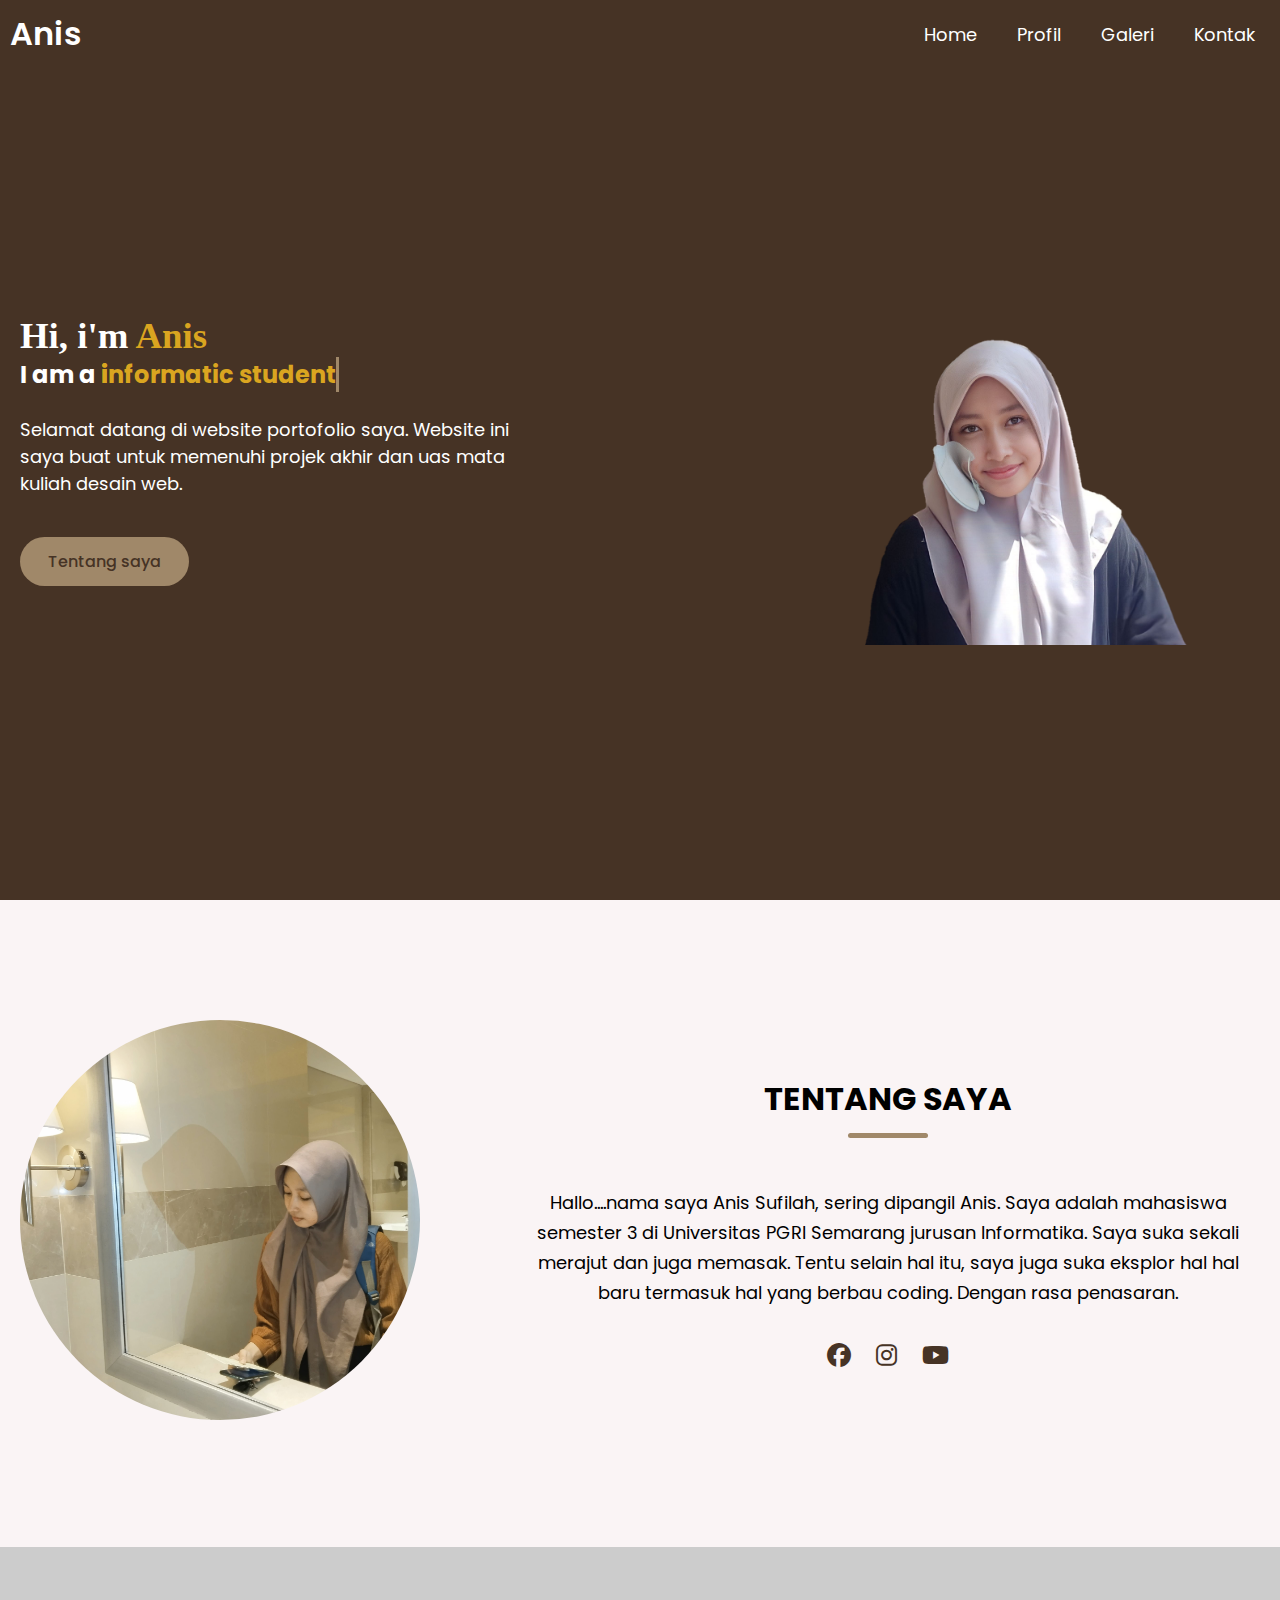
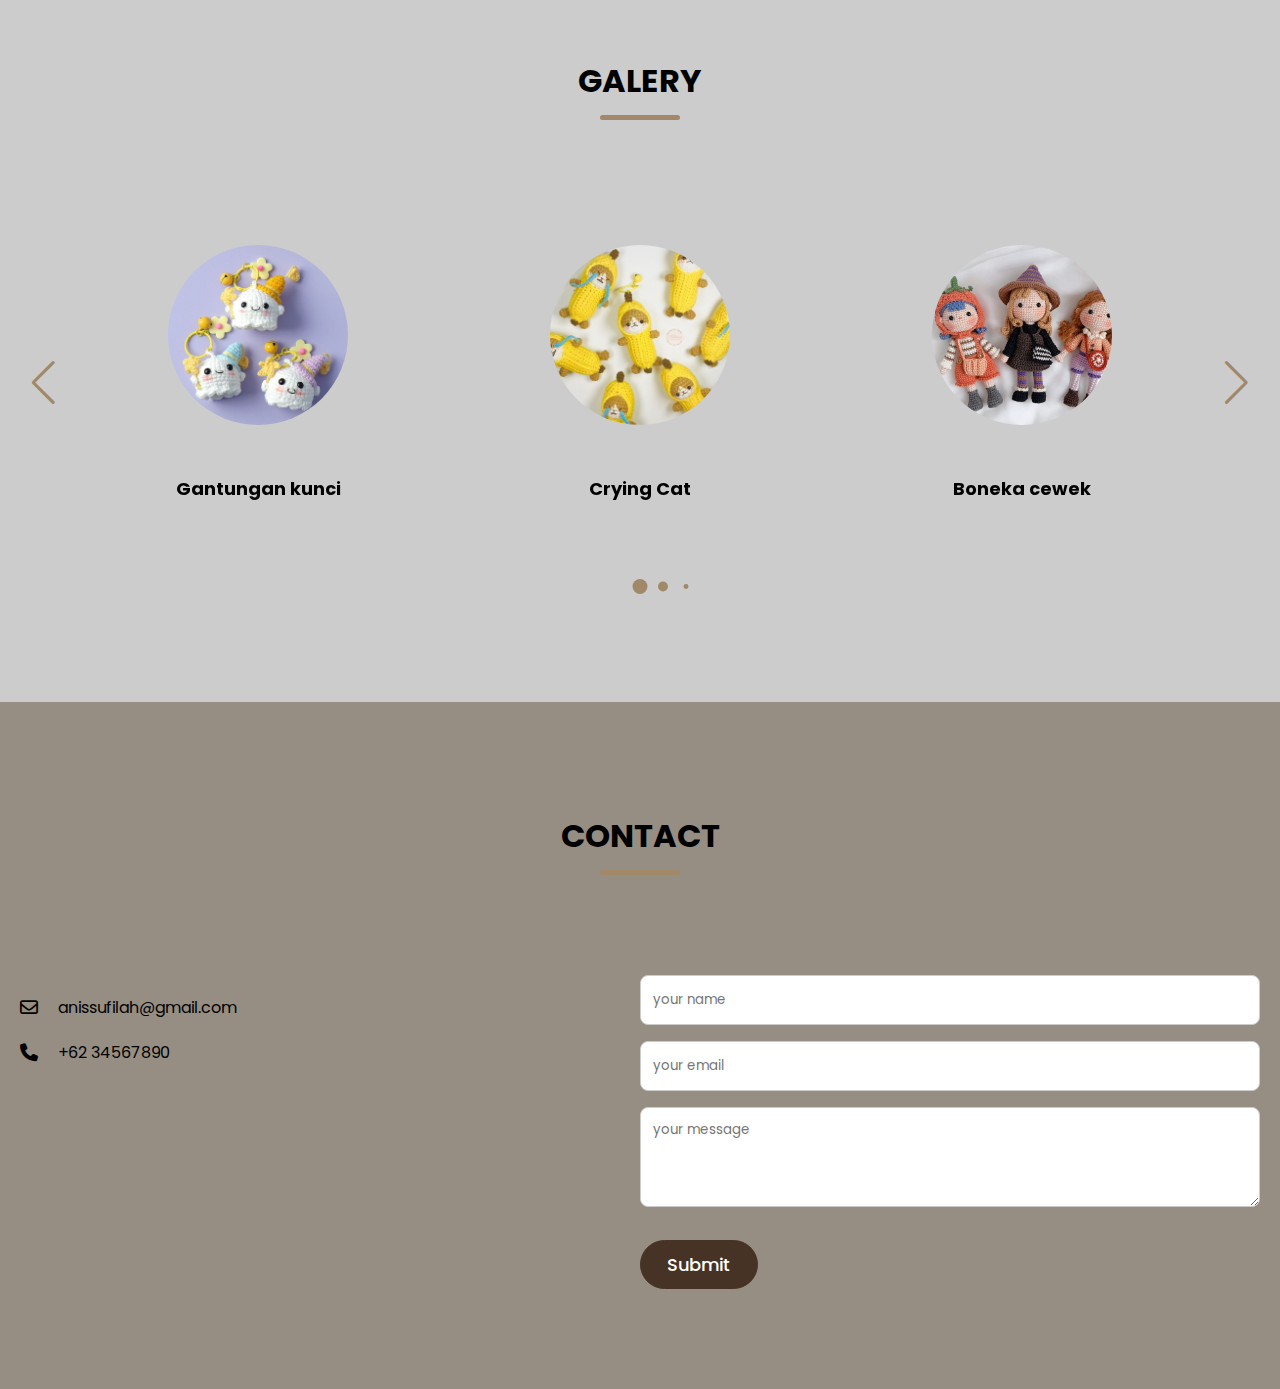
<file: index.html>
<!DOCTYPE html>
<html lang="en">
<head>
    <meta charset="UTF-8">
    <meta name="viewport" content="width=device-width, initial-scale=1.0">
    <title>Personal Portofolio Anis</title>
    <!-- Link untuk menampilkan ikon-->
    <link rel="stylesheet" href="https://cdnjs.cloudflare.com/ajax/libs/font-awesome/6.7.2/css/all.min.css">
    <!-- Link swiper css -->
    <link rel="stylesheet" href="https://cdn.jsdelivr.net/npm/swiper@11/swiper-bundle.min.css">
    <link rel="stylesheet" href="style.css">
</head>
<body>
    <!-- Header/Navbar -->
    <header>
        <nav class="navbar section-content">
            <a href="#" class="nav-logo">
                <h2 class="logo-text"> Anis</h2>
            </a>
        <ul class="nav-menu">
            <button id="menu-close-button" class="fas fa-times"></button>
            
            <li class="nav-item">
                <a href="#hero" class="nav-link">Home</a>
            </li>
            <li class="nav-item">
                <a href="#about" class="nav-link">Profil</a>
            </li>
            <li class="nav-item">
                <a href="#galery" class="nav-link">Galeri</a>
            </li>
            <li class="nav-item">
                <a href="#contact" class="nav-link">Kontak</a>
            </li>
        </ul>

        <button id="menu-open-button" class="fas fa-bars"></button>
        </nav>
    </header> 

    <main>
        <!-- Hero section -->
        <section class="hero-section" id="hero">
            <div class="section-content">
                <div class="hero-details">
                    <h2 class="title">Hi, i'm <span>Anis</span></h2>
                    <h3 class="subtitle">I am a <span class="typing">i</span></h3>
                    <p class="description">Selamat datang di website portofolio saya. Website ini saya buat untuk memenuhi projek akhir dan uas mata kuliah desain web.</p>
                    
                    <div class="buttons">
                        <a href="#about" class="button tentang-saya">Tentang saya</a>
                    </div>
                </div>
                <div class="hero-image-wrapper">
                    <img src="gambar home.png" alt="Hero"
                    class="hero-image">
                </div>
            </div>
        </section>

        <!-- About section -->
        <section class="about-section" id="about">
            <div class="section-content">
                <div class="about-image-wrapper">
                    <img src="gambar profil 1.jpg" alt="About" 
                    class="about-image">
                </div>
                <div class="about-details">
                    <h2 class="section-title">Tentang Saya</h2>
                    <p class="text">Hallo....nama saya Anis Sufilah, sering dipangil Anis. 
                    Saya adalah mahasiswa semester 3 di Universitas PGRI Semarang jurusan Informatika. 
                    Saya suka sekali merajut dan juga memasak. Tentu selain hal itu, saya juga suka
                    eksplor hal hal baru termasuk hal yang berbau coding. Dengan rasa penasaran.
                    </p>
                    <div class="social-link-list">
                        <a href="https://www.facebook.com/anis.sufilah?mibextid=ZbWKwL" class="social-link"><i class="fa-brands fa-facebook"></i></a>
                        <a href="https://www.instagram.com/melodycs_/" class="social-link"><i class="fa-brands fa-instagram"></i></a>
                        <a href="https://youtube.com/@anissufilah3357?si=7U31eoU0epOGjlzt" class="social-link"><i class="fa-brands fa-youtube"></i></a>
                    </div>
                </div>
            </div>
        </section>

        <!-- Galery section -->
        <section class="galery-section" id="galery">
            <h2 class="section-title">Galery</h2>
    <div class="section-content">
        <div class="slider-container swiper">
            <div class="slider-wrapper">
                <ul class="galery-list swiper-wrapper">
                    <li class="galery swiper-slide">
                        <img src="amigurumi1.jpg" alt="User" class="user-image">
                        <h3 class="name">Gantungan kunci</h3>
                    </li>
                    <li class="galery swiper-slide">
                        <img src="amigurumi2.jpg" alt="User" class="user-image">
                        <h3 class="name">Crying Cat</h3>
                    </li>
                    <li class="galery swiper-slide">
                        <img src="gambar1.jpg" alt="User" class="user-image">
                        <h3 class="name">Boneka cewek</h3>
                    </li>
                    <li class="galery swiper-slide">
                        <img src="gambar2.jpg" alt="User" class="user-image">
                        <h3 class="name">Bunga pada pot</h3>
                    </li>
                    <li class="galery swiper-slide">
                        <img src="tas rajut1.jpg" alt="User" class="user-image">
                        <h3 class="name">Tas Rabbit</h3>
                    </li>
                    <li class="galery swiper-slide">
                        <img src="tas rajut 4.jpg" alt="User" class="user-image">
                        <h3 class="name">Totebag</h3>
                    </li>
                </ul>
                <div class="swiper-pagination"></div>
                <div class="swiper-slide-button swiper-button-prev"></div>
                <div class="swiper-slide-button swiper-button-next"></div>
            </div>
        </div>
    </div>
        </section>

        <!-- Contact section -->
        <section class="contact-section" id="contact">
            <h2 class="section-title">Contact</h2>
    <div class="section-content">
        <ul class="contact-info-list">
            <li class="contact-info">
                <i class="fa-regular fa-envelope"></i>
                <p>anissufilah@gmail.com</p>
            </li>
            <li class="contact-info">
                <i class="fa-solid fa-phone"></i>
                <p>+62 34567890</p>
            </li>
        </ul>

        <form action="" class="contact-form">
            <input type="text" placeholder="your name" class="form-input" required>
            <input type="email" placeholder="your email" class="form-input" required>
            <textarea placeholder="your message" class="form-input" required></textarea>
            <button class="submit-button">Submit</button>
        </form>
    </div>
        </section>
    </main>

    <!-- link swiper js-->
    <script src="https://cdn.jsdelivr.net/npm/swiper@11/swiper-bundle.min.js"></script>

    <!-- link halaman js buat sendiri-->
    <script src="script.js"></script>

</body>
</html>
</file>
<file: style.css>
@import url('https://fonts.googleapis.com/css2?family=Poppins:ital,wght@0,400;0,600;0,700;1,400;1,500&display=swap');

*{
    margin: 0;
    padding: 0;
    box-sizing: border-box;
    font-family: "Poppins", serif;
}

:root{
    /*colors*/
    --white-color: #fff;
    --dark-color: #252525;
    --primary-color: #463325;
    --secondary-color: #a08869;
    --light-pink-color: #faf4f5;
    --medium-gray-color: #ccc;
    --dark-goldenrod: goldenrod;

    /*font size*/
    --font-size-s: 0.9rem;
    --font-size-n: 1rem;
    --font-size-m: 1.12rem;
    --font-size-l: 1.5rem;
    --font-size-xl: 2rem;
    --font-size-xxl: 2.3rem;

    /*font weight*/
    --font-weight-normal: 400;
    --font-weight-medium: 500;
    --font-weight-semibold: 600;
    --font-weight-bold: 700;

    /*border radius*/
    --border-radius-s: 8px;
    --border-radius-m: 30px;
    --border-radius-circle: 50%;

    /*site max width*/
    --site-max-width: 1300px;
}

html{
    scroll-behavior: smooth;
}

ul{
    list-style: none;
}

a{
    text-decoration: none;
}

button{
    cursor: pointer;
    border: none;
    background: none;
}

img{
    width: 100%;
}

.section-content{
    margin: 0 auto;
    padding: 0 20px;
    max-width: var(--site-max-width);
}

.section-title{
    text-align: center;
    padding: 60px 0 100px;
    text-transform: uppercase;
    font-size: var(--font-size-xl);
}

.section-title::after{
    content: "";
    width: 80px;
    height: 5px;
    display: block;
    margin: 10px auto 0;
    border-radius: var(--border-radius-s);
    background: var(--secondary-color);
}

/*bagian navbar*/
header{
    position: fixed;
    width: 100%;
    z-index: 5;
    background: var(--primary-color);
}

header .navbar{
    display: flex;
    padding: 10px;
    align-items: center;
    justify-content: space-between;
}

.navbar .nav-logo .logo-text {
    color: var(--white-color);
    font-size: var(--font-size-xl);
    font-weight: var(--font-weight-semibold);
}

.navbar .nav-menu{
    display: flex;
    gap: 10px;
    list-style: none;
}

.navbar .nav-menu .nav-link {
    padding: 10px 15px;
    color: var(--white-color);
    font-size: var(--font-size-m);
    border-radius: var(--border-radius-m);
    transition: 1s ease;
}

.navbar .nav-menu .nav-link:hover{
    color: var(--primary-color);
    background: var(--secondary-color);
}

.navbar :where(#menu-close-button, #menu-open-button){
    display: none;
}

/*bagian home*/
.hero-section{
    min-height: 100vh;
    background: var(--primary-color);
}

.hero-section .section-content{
    display: flex;
    align-items: center;
    min-height: 100vh;
    color: var(--white-color);
    justify-content: space-between;
}

.hero-section .hero-details .title{
    font-size: var(--font-size-xxl);
    font-family: "Miniver", "sans-serif";
}

.hero-section .hero-details .title span{
    font-family: "Miniver", "sans-serif"
}

span{
    color: var(--dark-goldenrod);
}

.hero-section .hero-details .subtitle{
    font-size: var(--font-size-l);
}

.subtitle span::before{
    display: inline-block;
    content: 'informatic student';
    color: var(--dark-goldenrod);
    animation: typing 4s steps(16) infinite, blink 0.6s steps(2) infinite;
    overflow: hidden;
    white-space: nowrap;
    border-right: 3px solid var(--secondary-color);
    position: absolute;
}

@keyframes typing {
    from{
        width: 0;
    }
    to{
        width: 16ch;
    }
}

@keyframes blink{
    50%{
        border-color: transparent;
    }
}

.hero-section .hero-details .description{
    max-width: 70%;
    margin: 24px 0 40px;
    font-size: var(--font-size-m);
}

.hero-section .hero-details .buttons{
    display: flex;
    gap: 23px;
}

.hero-section .hero-details .button{
    padding: 10px 26px;
    border: 2px solid transparent;
    color: var(--primary-color);
    border-radius: var(--border-radius-m);
    background: var(--secondary-color);
    font-weight: var(--font-weight-medium);
    transition: 1s ease;
}

.hero-section .hero-details .button:hover{
    color: var(--white-color);
    border-color: var(--white-color);
    background: transparent;
}

.hero-section .hero-image-wrapper{
    max-width: 500px;
    margin-right: 30px;
}

/*About Section*/
.about-section{
    padding: 120px 0;
    background: var(--light-pink-color);
}

.about-section .section-content{
    display: flex;
    gap: 50px;
    align-items: center;
    justify-content: space-between;
}

.about-section .about-image-wrapper .about-image{
    width: 400px;
    height: 400px;
    object-fit: cover;
    border-radius: var(--border-radius-circle);
}

.about-section .about-details .section-title{
    padding: 0;
}

.about-section .about-details{
    max-width: 60%;
}

.about-section .about-details .text{
    line-height: 30px;
    margin: 50px 0 30px;
    text-align: center;
    font-size: var(--font-size-m);
}

.about-section .social-link-list{
    display: flex;
    gap: 25px;
    justify-content: center;
}

.about-section .social-link-list .social-link{
    color: var(--primary-color);
    font-size: var(--font-size-l);
    transition: 1s ease;
}

.about-section .social-link-list .social-link:hover{
    color: var(--secondary-color);
}

/*Galery section*/
.galery-section{
    padding: 50px 0 100px;
    background: var(--medium-gray-color);
}

.galery-section .slider-wrapper{
    overflow: hidden;
    margin: 0 60px 50px;
}

.galery-section .galery{
    display: flex;
    padding: 25px;
    text-align: center;
    flex-direction: column;
    align-items: center;
}

.galery-section .galery .user-image{
    width: 180px;
    height: 180px;
    object-fit: cover;
    margin-bottom: 50px;
    border-radius: var(--border-radius-circle);
}

.galery-section .galery .name{
    margin-bottom: 25px;
    font-size: var(--font-size-m);
}

.galery-section .swiper-pagination-bullet{
    width: 15px;
    height: 15px;
    opacity: 1;
    background: var(--secondary-color);
}

.galery-section .swiper-slide-button{
    margin-top: -50px;
    color: var(--secondary-color);
    transition: 0.1s ease;
}

.galery-section .swiper-slide-button:hover{
    color: var(--primary-color);
}

/*contact section*/
.contact-section{
    padding: 50px 0 100px;
    background: #968e83;
}

.contact-section .section-content{
    display: flex;
    gap: 48;
    align-items: flex-start;
    justify-content: space-between;
}

.contact-section .contact-info-list .contact-info{
    display: flex;
    gap: 20px;
    margin: 20px 0;
    align-items: center;
}

.contact-section .contact-info-list .contact-info i{
    font-size: var(--font-size-m);
}

.contact-section .contact-form .form-input{
    width: 100%;
    height: 50px;
    padding: 0 12px;
    outline: none;
    margin-bottom: 16px;
    background: var(--white-color);
    border-radius: var(--border-radius-s);
    border: 1px solid var(--medium-gray-color);
}

.contact-section .contact-form{
    max-width: 50%;
}

.contact-section .contact-form .form-input:focus{
    border-color: var(--secondary-color);
}

.contact-section .contact-form textarea.form-input{
    height: 100px;
    padding: 12px;
    resize: vertical;
}

.contact-section .contact-form .submit-button{
    padding: 10px 26px;
    margin-top: 10px;
    color: var(--white-color);
    font-size: var(--font-size-m);
    font-weight: var(--font-weight-medium);
    background: var(--primary-color);
    border-radius: var(--border-radius-m);
    border: 1px solid var(--primary-color);
    transition: 0.2s ease;
}

.contact-section .contact-form .submit-button:hover{
    color: var(--primary-color);
    background: transparent;
}

/*responsif media*/
@media screen and (max-width: 900px){
    .root{
        --font-size-m: 1rem;
        --font-size-l: 1.3rem;
        --font-size-xl: 1.5rem;
        --font-size-xxl: 1.8rem;
    }

    body.show-mobile-menu header::before{
        content: "";
        position: fixed;
        left: 0;
        top: 0;
        height: 100%;
        width: 100%;
        backdrop-filter: blur(5px);
        background: rgba(0, 0, 0, 0.2);
    }

    .navbar :where(#menu-close-button, #menu-open-button){
        display: block;
        font-size: var(--font-size-l);
    }

    .navbar #menu-close-button{
        position: absolute;
        right: 30px;
        top: 30px;
    }

    .navbar #menu-open-button{
        color: var(--white-color);
    }
    .navbar .nav-menu{
        display: block;
        position: fixed;
        left: -300px;
        top: 0;
        width: 300px;
        height: 100%;
        display: flex;
        flex-direction: column;
        align-items: center;
        padding-top: 100px;
        background: var(--medium-gray-color);
        transition: left 1s ease;
    }

    body.show-mobile-menu .navbar .nav-menu{
        left: 0;
    }

    .navbar .nav-menu .nav-link{
    color: var(--dark-color);
    display: block;
    margin-top: 17px;
    font-size: var(--font-size-m);
    }

    .hero-section .section-content{
        gap: 50px;
        text-align: center;
        padding: 30px 20px 20px;
        flex-direction: column-reverse;
        justify-content: center;
    }

    .hero-section .hero-image-wrapper{
        max-width: 270px;
        margin-right: 0;
    }

    .hero-section .hero-details :is(.subtitle, .description), .about-section .about-details, .contact-section .contact-form{
        max-width: 100%;
    }

    .hero-section .hero-details .buttons{
        justify-content: center;
    }

    .about-section .section-content{
        gap: 70px;
        flex-direction: column-reverse;
    }

    .about-section .about-image-wrapper .about-image{
        width: 100%;
        height: 100%;
        max-width: 250px;
        aspect-ratio: 1;
    }

    .contact-section .section-content{
        align-items: center;
        flex-direction: column-reverse;

    }

}

@media screen and (max-width: 640px){

    .galery-section .slider-wrapper{
        margin: 0 0 30px;
    }

    .galery-section .swiper-slide-button{
        display: none;
    }
}
</file>
